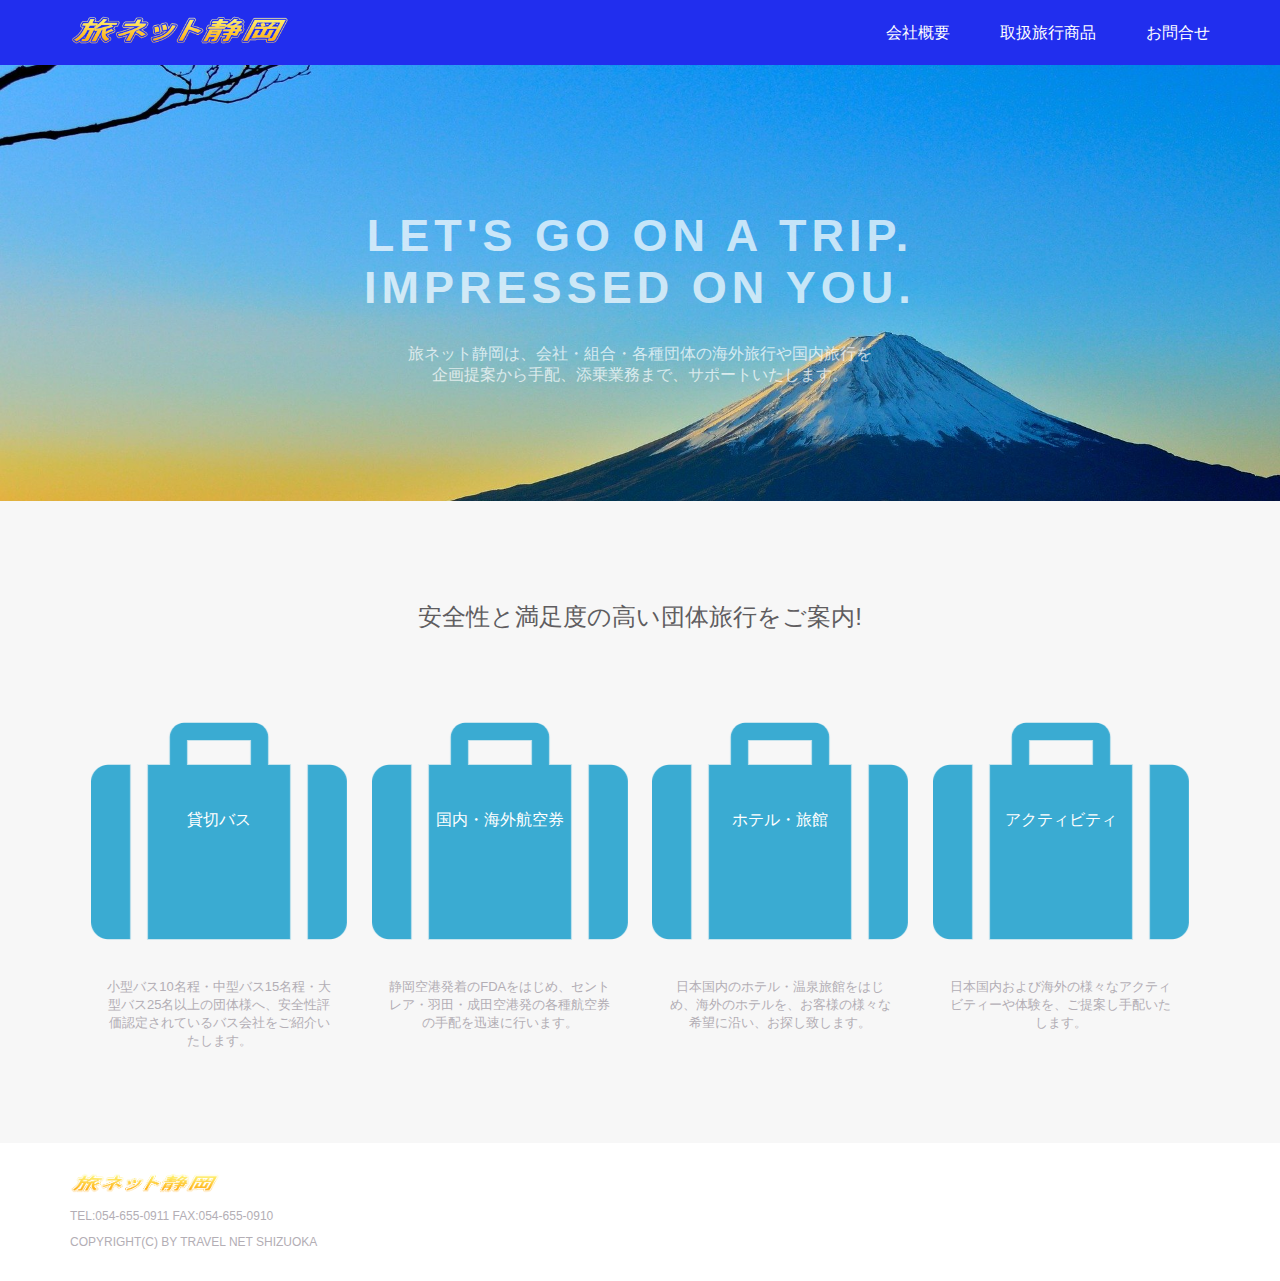
<file: index.html>
<!DOCTYPE html>
<html lang="ja">
<head>
  <meta chraset="utf-8">
  <meta name="viewport" content="width=device-width,initial-scale=1.0,minimum-scale=1.0">
  <title>旅ネット静岡</title>
  <link rel="stylesheet" href="https://use.fontawesome.com/releases/v5.6.1/css/all.css">
  <link rel="stylesheet" href="stylesheet.css">
  <link rel="stylesheet" href="responsive.css">
</head>
<body>
  <div id = "cover"></div>  
<header>
  <div class="container">
    <div class="header-left">
     <a href="index.html"><img class="logo" src="img/logo.png"></a>
    </div>
    <i class="fas fa-bars" id="show"></i>
    <div id = "menu">
    <i class="fas fa-times" id = "hide"></i>
     <ul>
       <li><a href="kaisha/gaiyou.html">会社概要</a></li>
       <li><a href="#">取扱旅行商品</a></li>
       <li><a href="mailform/index.html">お問合せ</a></li>
      </ul>
    </div>
    <div class="header-right">
      <a href="kaisha/gaiyou.html">会社概要</a>
      <a href="#">取扱旅行商品</a>
      <a href="mailform/index.html">お問合せ</a>
     </div>
  </div>
  </div>
  </header>
    <div class="top-wrapper">
      <div class="container">
       <h1>LET'S GO ON A TRIP.<br>IMPRESSED ON YOU.</h1>
       <p>旅ネット静岡は、会社・組合・各種団体の海外旅行や国内旅行を<br>
       企画提案から手配、添乗業務まで、サポートいたします。</p>
       </div>
    </div> 
    <div class="travel-wrapper">
      <div class="container">
        <div class="heading">
          <h2>安全性と満足度の高い団体旅行をご案内!</h2>
        </div>
        <div class="travelse">
          <div class="travel">
            <div class="travel-icon">
              <img src="img/travel.png">
              <p>貸切バス</p>
            </div>
            <p class="text-contents">小型バス10名程・中型バス15名程・大型バス25名以上の団体様へ、安全性評価認定されているバス会社をご紹介いたします。</p>
          </div>
          <div class="travel">
            <div class="travel-icon">
              <img src="img/travel.png">
              <p>国内・海外航空券</p>
            </div>
            <p class="text-contents">静岡空港発着のFDAをはじめ、セントレア・羽田・成田空港発の各種航空券の手配を迅速に行います。</p>
          </div>
          <div class="travel">
            <div class="travel-icon">
              <img src="img/travel.png">
              <p>ホテル・旅館</p>
            </div>
            <p class="text-contents">日本国内のホテル・温泉旅館をはじめ、海外のホテルを、お客様の様々な希望に沿い、お探し致します。</p>
          </div>
          <div class="travel">
            <div class="travel-icon">
              <img src="img/travel.png">
              <p>アクティビティ</p>
            </div>
            <p class="text-contents">日本国内および海外の様々なアクティビティーや体験を、ご提案し手配いたします。</p>
          </div>
          <div class="clear"></div>
        </div>
      </div>
    </div>
    <footer>
      <div class="container">
        <img src="img/logo.png">
        <p>TEL:054-655-0911  FAX:054-655-0910</p>
        <p>COPYRIGHT(C) BY TRAVEL NET SHIZUOKA</p>
      </div>
    </footer> 
    <script>
      (function() {
        'use strict';
    
        var show = document.getElementById('show');
        var hide = document.getElementById('hide');
    
        show.addEventListener('click', function() {
          document.body.className = 'menu-open';
        });
    
        hide.addEventListener('click', function() {
          document.body.className = '';
        });
      })();
      </script>
  </body>
</html>
</file>
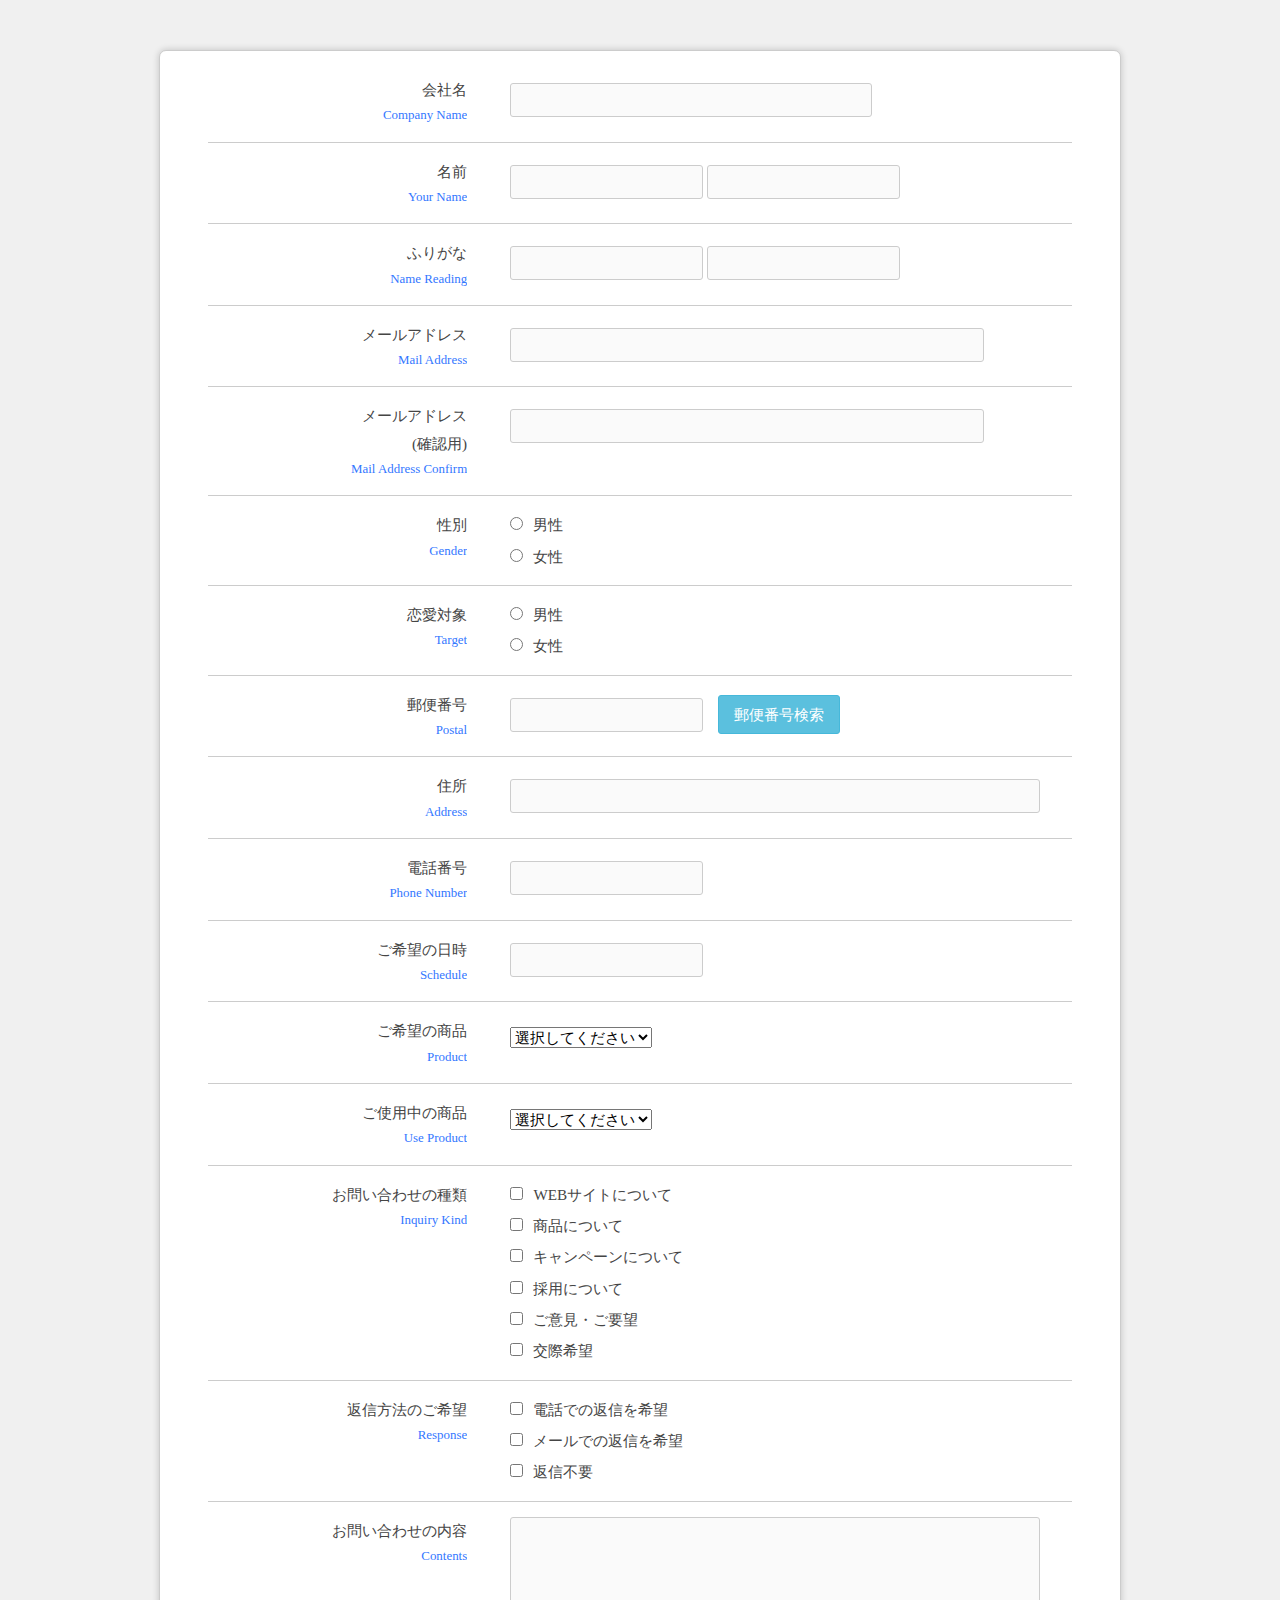
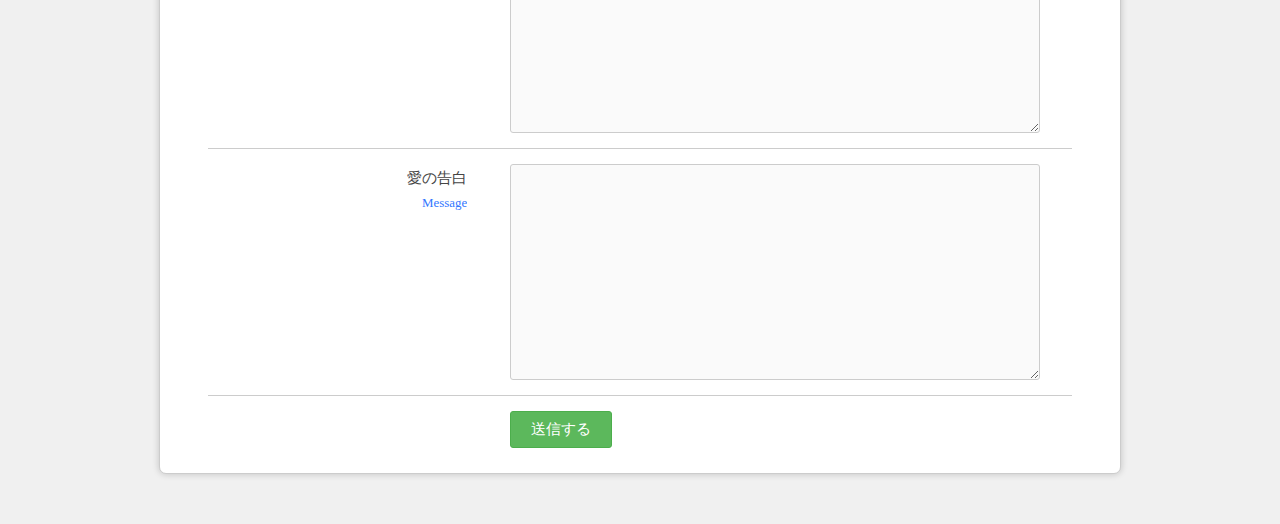
<file: mail/index.html>
<!DOCTYPE html>
<html lang="ja" dir="ltr">
<head>
<meta charset="UTF-8" />
<title>レスポンシブメールフォームのサンプル</title>
<meta name="robots" content="noindex,nofollow" />
<meta name="viewport" content="width=device-width,initial-scale=1.0" />
<link rel="stylesheet" href="css/reset.css" />
<style>
body {
	color: #454545;
	background: #f0f0f0;
}
</style>
<link rel="stylesheet" href="css/mailform.css" />

<!-- ご希望の日時選択ライブラリここから -->
<link rel="stylesheet" href="css/jquery.datetimepicker.css" />
<!-- ご希望の日時選択ライブラリここまで -->
</head>
<body>


<form action="php/mailform.php" method="post" id="mail_form">
	<dl>
		<dt>会社名<span>Company Name</span></dt>
		<dd><input type="text" id="company" name="company" value="" /></dd>
		
		<dt>名前<span>Your Name</span></dt>
		<dd class="required"><input type="text" id="name_1" name="name_1" value="" /> <input type="text" id="name_2" name="name_2" value="" /></dd>
		
		<dt>ふりがな<span>Name Reading</span></dt>
		<dd><input type="text" id="read_1" name="read_1" value="" /> <input type="text" id="read_2" name="read_2" value="" /></dd>
		
		<dt>メールアドレス<span>Mail Address</span></dt>
		<dd class="required"><input type="email" id="mail_address" name="mail_address" value="" /></dd>
		
		<dt>メールアドレス<br />(確認用)<span>Mail Address Confirm</span></dt>
		<dd><input type="email" id="mail_address_confirm" name="mail_address_confirm" value="" /></dd>
		
		<dt>性別<span>Gender</span></dt>
		<dd>
			<ul>
				<li><label><input type="radio" class="gender" name="gender" value="男性" />男性</label></li>
				<li><label><input type="radio" class="gender" name="gender" value="女性" />女性</label></li>
			</ul>
		</dd>
		
		<dt>恋愛対象<span>Target</span></dt>
		<dd>
			<ul>
				<li><label><input type="radio" class="target" name="target" value="男性" />男性</label></li>
				<li><label><input type="radio" class="target" name="target" value="女性" />女性</label></li>
			</ul>
		</dd>
		
		<dt>郵便番号<span>Postal</span></dt>
		<dd class="required"><input type="text" id="postal" name="postal" value="" onkeyup="AjaxZip3.zip2addr( this,'','address','address' );" />　<a href="http://www.post.japanpost.jp/zipcode/" target="_blank">郵便番号検索</a></dd>
		
		<dt>住所<span>Address</span></dt>
		<dd><input type="text" id="address" name="address" value="" /></dd>
		
		<dt>電話番号<span>Phone Number</span></dt>
		<dd><input type="tel" id="phone" name="phone" value="" /></dd>
		
		<dt>ご希望の日時<span>Schedule</span></dt>
		<dd class="required"><input type="text" id="schedule" name="schedule" value="" readonly="readonly" /></dd>
		
		<dt>ご希望の商品<span>Product</span></dt>
		<dd>
			<select id="product" name="product">
				<option value="">選択してください</option>
				<option value="iPhone4">iPhone4</option>
				<option value="iPhone4s">iPhone4s</option>
				<option value="iPhone5">iPhone5</option>
				<option value="iPhone5s">iPhone5s</option>
				<option value="iPhone6">iPhone6</option>
				<option value="iPhone6 Plus">iPhone6 Plus</option>
				<option value="iPhone6s">iPhone6s</option>
				<option value="iPhone6s Plus">iPhone6s Plus</option>
				<option value="iPhone7">iPhone7</option>
				<option value="iPhone7 Plus">iPhone7 Plus</option>
			</select>
		</dd>
		
		<dt>ご使用中の商品<span>Use Product</span></dt>
		<dd>
			<select id="use" name="use">
				<option value="">選択してください</option>
				<option value="iPhone4">iPhone4</option>
				<option value="iPhone4s">iPhone4s</option>
				<option value="iPhone5">iPhone5</option>
				<option value="iPhone5s">iPhone5s</option>
				<option value="iPhone6">iPhone6</option>
				<option value="iPhone6 Plus">iPhone6 Plus</option>
				<option value="iPhone6s">iPhone6s</option>
				<option value="iPhone6s Plus">iPhone6s Plus</option>
				<option value="iPhone7">iPhone7</option>
				<option value="iPhone7 Plus">iPhone7 Plus</option>
				<option value="その他">その他</option>
			</select>
		</dd>
		
		<dt>お問い合わせの種類<span>Inquiry Kind</span></dt>
		<dd>
			<ul>
				<li><label><input type="checkbox" class="kind" name="kind[]" value="WEBサイトについて" />WEBサイトについて</label></li>
				<li><label><input type="checkbox" class="kind" name="kind[]" value="商品について" />商品について</label></li>
				<li><label><input type="checkbox" class="kind" name="kind[]" value="キャンペーンについて" />キャンペーンについて</label></li>
				<li><label><input type="checkbox" class="kind" name="kind[]" value="採用について" />採用について</label></li>
				<li><label><input type="checkbox" class="kind" name="kind[]" value="ご意見・ご要望" />ご意見・ご要望</label></li>
				<li><label><input type="checkbox" class="kind" name="kind[]" value="交際希望" />交際希望</label></li>
			</ul>
		</dd>
		
		<dt>返信方法のご希望<span>Response</span></dt>
		<dd>
			<ul>
				<li><label><input type="checkbox" class="response" name="response[]" value="電話での返信を希望" />電話での返信を希望</label></li>
				<li><label><input type="checkbox" class="response" name="response[]" value="メールでの返信を希望" />メールでの返信を希望</label></li>
				<li><label><input type="checkbox" class="response" name="response[]" value="返信不要" />返信不要</label></li>
			</ul>
		</dd>
		
		<dt>お問い合わせの内容<span>Contents</span></dt>
		<dd class="required"><textarea id="contents" name="contents" cols="40" rows="5"></textarea></dd>
		
		<dt>愛の告白<span>Message</span></dt>
		<dd><textarea id="message" name="message" cols="40" rows="5"></textarea></dd>
	</dl>
	
	<p id="form_submit"><input type="button" id="form_submit_button" value="送信する" /></p>
</form>




<script src="//ajax.googleapis.com/ajax/libs/jquery/1.12.2/jquery.min.js"></script>
<script src="js/mailform-js.php"></script>


<!-- フリガナ自動入力ライブラリここから -->
<script src="js/jquery.autoKana.js"></script>
<script>
	(function( $ ) {
		$.fn.autoKana( '#name_1', '#read_1', {
			katakana: false
		});
		$.fn.autoKana( '#name_2', '#read_2', {
			katakana: false
		});
	})( jQuery );
</script>
<!-- フリガナ自動入力ライブラリここまで -->


<!-- 住所自動入力ライブラリここから -->
<script src="js/ajaxzip3.js"></script>
<!-- 住所自動入力ライブラリここまで -->


<!-- ご希望の日時選択ライブラリここから -->
<script src="js/jquery.datetimepicker.js"></script>
<script>
	(function( $ ) {
		$( 'input#schedule' ).datetimepicker({
			lang: 'ja'
		});
	})( jQuery );
</script>
<!-- ご希望の日時選択ライブラリここまで -->


</body>
</html>
</file>
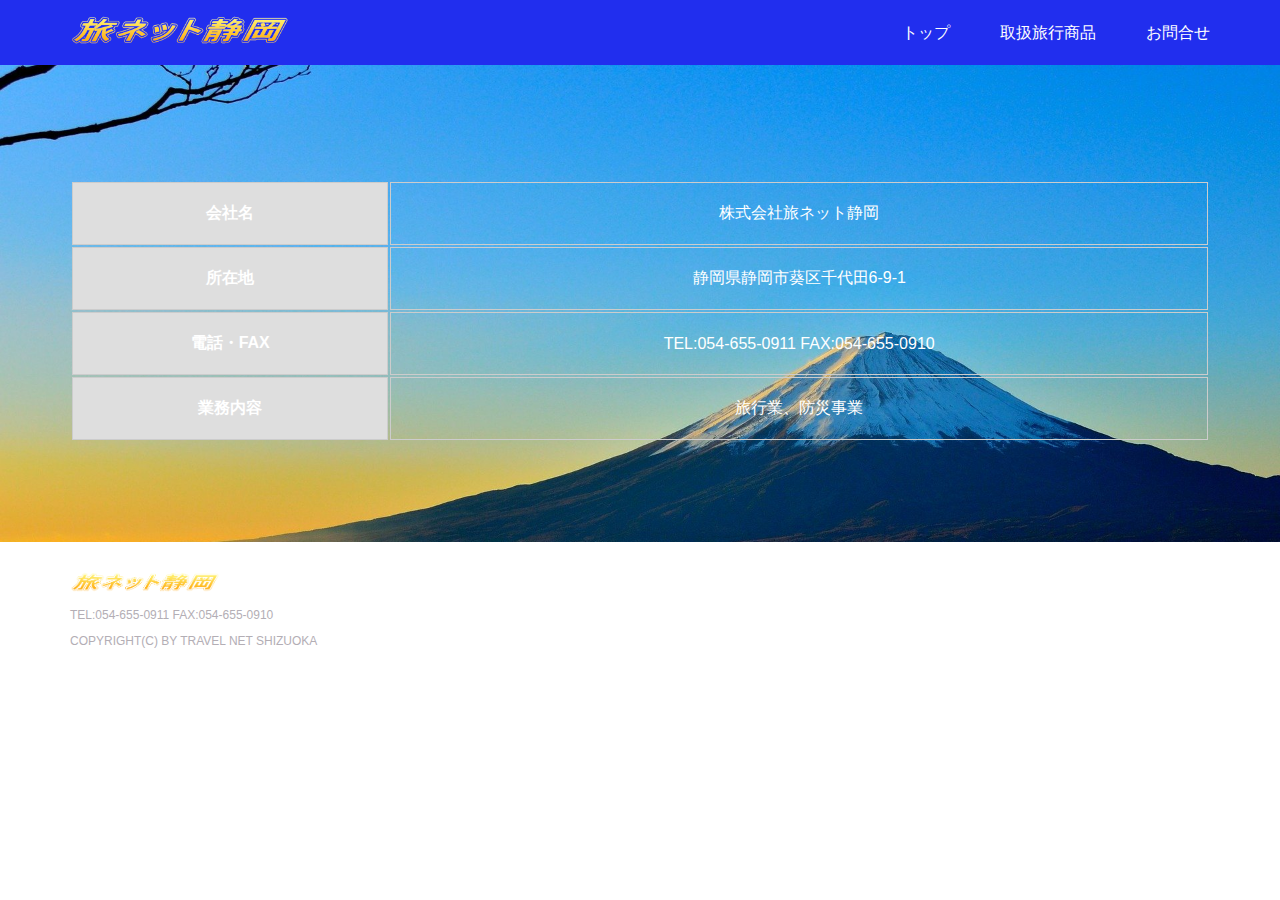
<file: kaisha/gaiyou.html>
<!DOCTYPE html>
<html lang="ja">
<head>
  <meta chraset="utf-8">
  <meta name="viewport" content="width=device-width,initial-scale=1.0,minimum-scale=1.0">
  <title>旅ネット静岡</title>
  <link rel="stylesheet" href="https://use.fontawesome.com/releases/v5.6.1/css/all.css">
  <link rel="stylesheet" href="stylesheet.css">
  <link rel="stylesheet" href="responsive.css">
</head>
<body>  
<header>
  <div class="container">
    <div class="header-left">
     <a href="../index.html"><img class="logo" src="../img/logo.png"></a>
    </div>
    <i class="fas fa-bars" id="show"></i>
    <div id = "menu">
    <i class="fas fa-times" id = "hide"></i>
     <ul>
       <li><a href="../index.html">ＴＯＰ</a></li>
       <li><a href="#">取扱旅行商品</a></li>
       <li><a href="../mailform/index.html">お問合せ</a></li>
      </ul>
    </div>
    <div class="header-right">
      <a href="../index.html">トップ</a>
      <a href="#">取扱旅行商品</a>
      <a href="../mailform/index.html">お問合せ</a>
     </div>
  </div>
  </div>
  </header>
  <div class="top-wrapper">
    <div class="container">   
      <table class="kaisha">
        <tr>
        <th>会社名</th>
        <td>株式会社旅ネット静岡</td>
        </tr>
        <tr>
        <th>所在地</th>
        <td>静岡県静岡市葵区千代田6-9-1</td>
        </tr>
        <tr>
        <th>電話・FAX</th>
        <td>TEL:054-655-0911 FAX:054-655-0910</td>
        </tr>
        <tr>
        <th>業務内容</th>
        <td>旅行業、防災事業</td>
        </tr>
        </table>
     </div>
  </div> 
</body>
  <footer>
    <div class="container">
      <img src="../img/logo.png">
      <p>TEL:054-655-0911  FAX:054-655-0910</p>
      <p>COPYRIGHT(C) BY TRAVEL NET SHIZUOKA</p>
    </div>
  </footer> 
  <script>
    (function() {
      'use strict';
  
      var show = document.getElementById('show');
      var hide = document.getElementById('hide');
  
      show.addEventListener('click', function() {
        document.body.className = 'menu-open';
      });
  
      hide.addEventListener('click', function() {
        document.body.className = '';
      });
    })();
    </script>

</body>
</html>
</file>
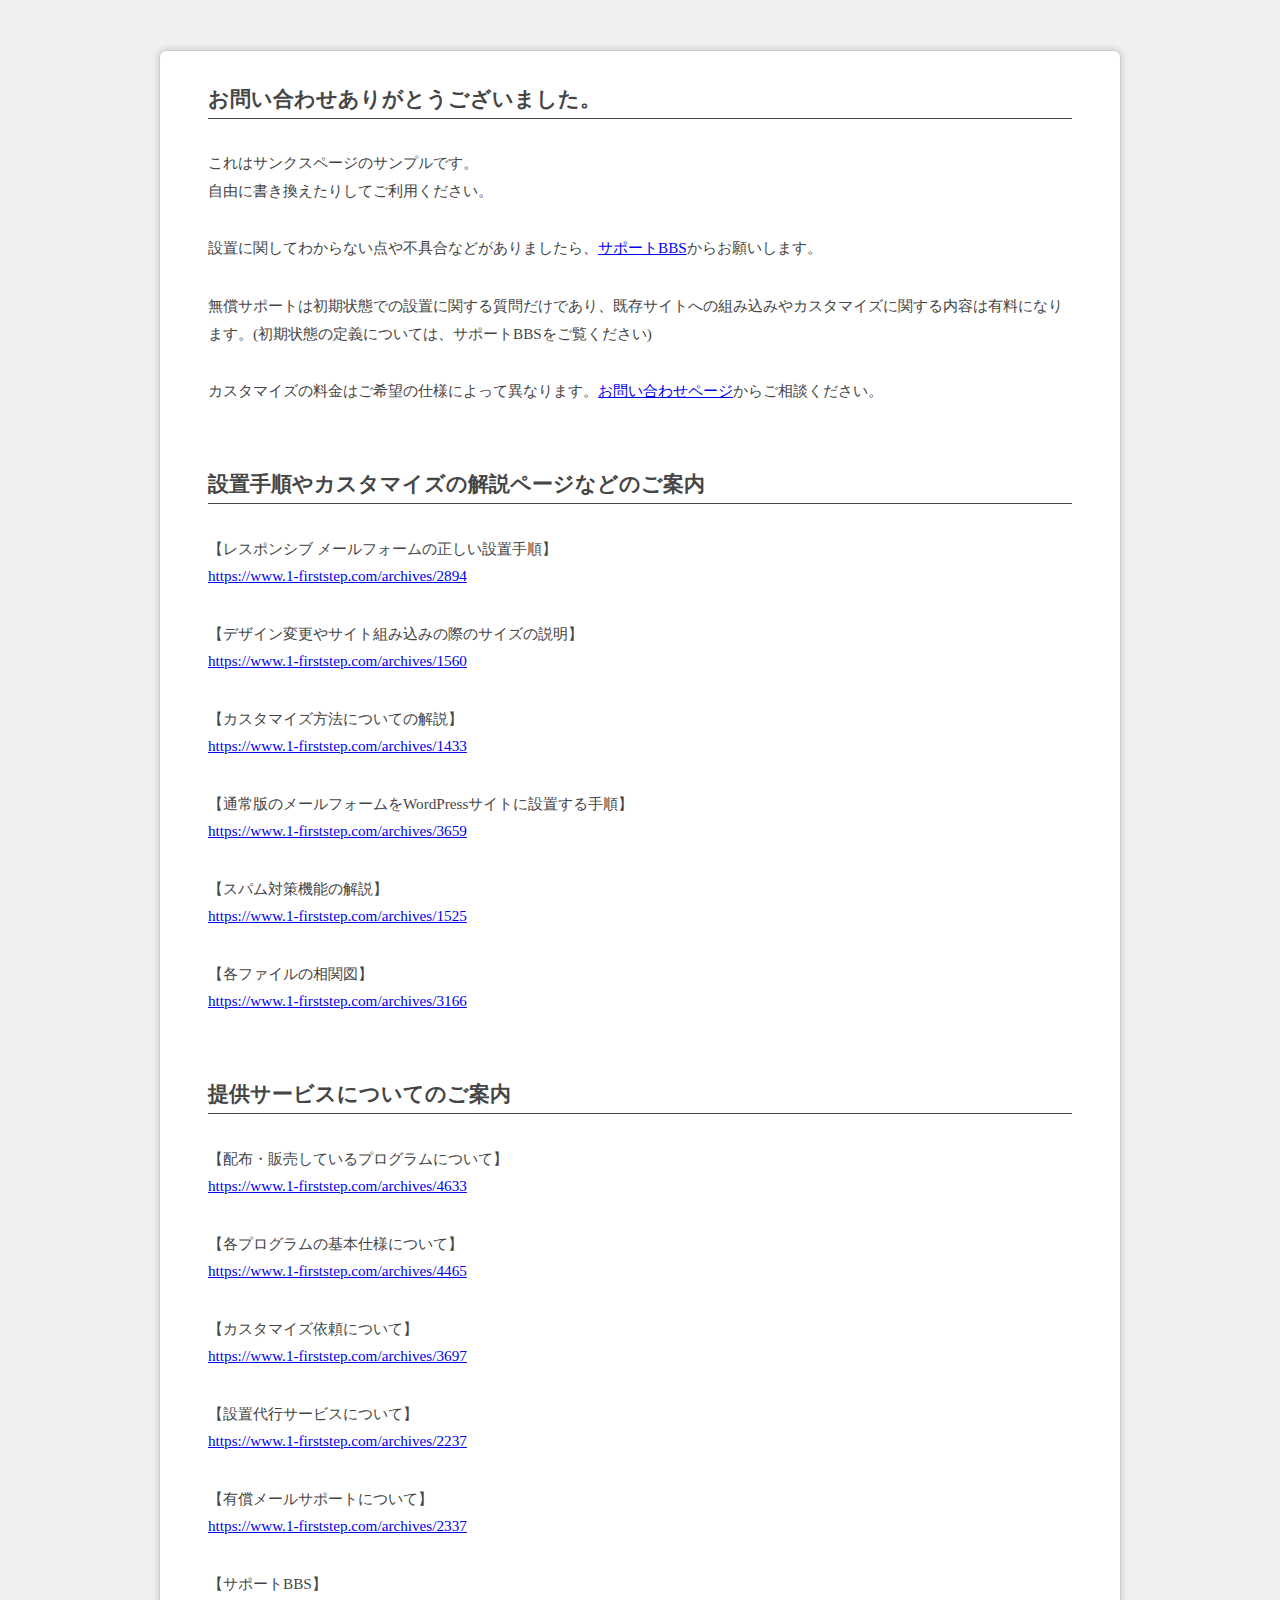
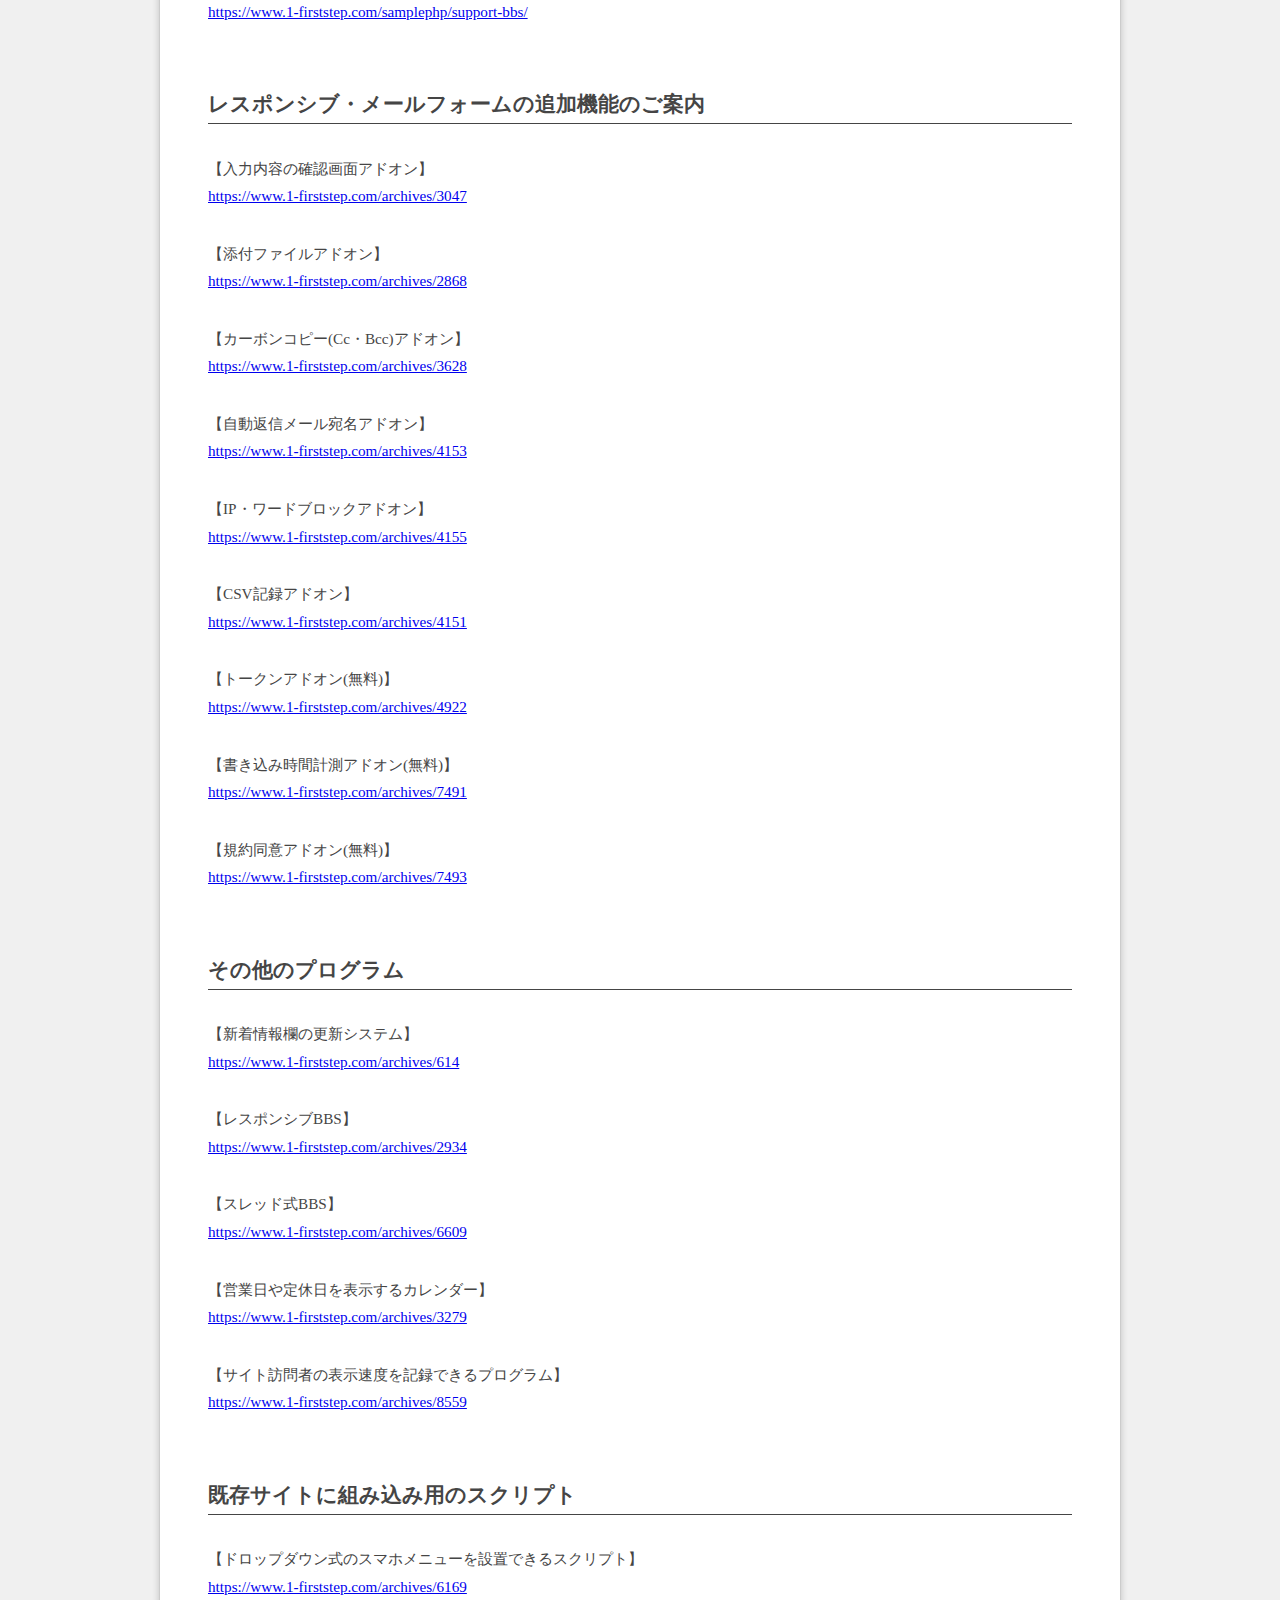
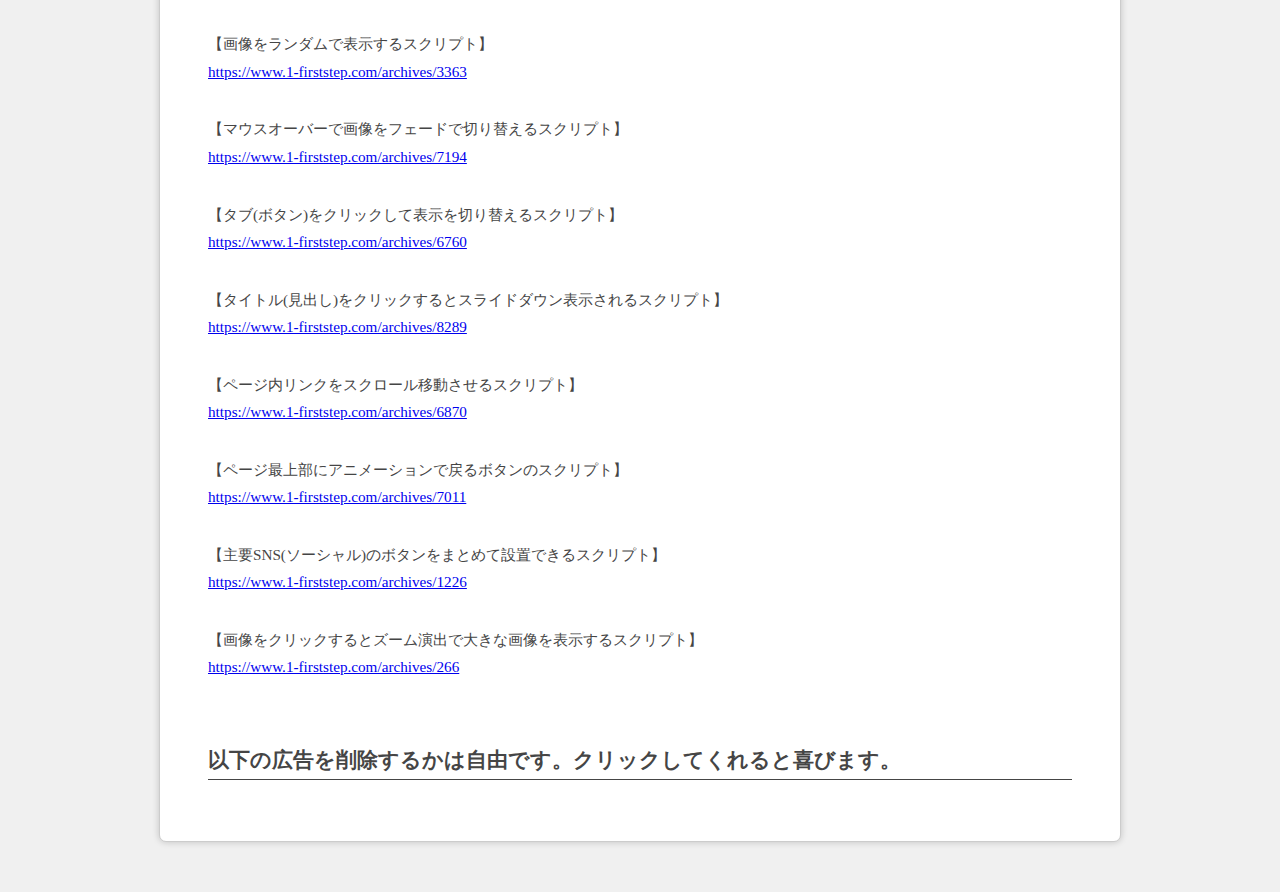
<file: mail/thanks.html>
<!DOCTYPE html>
<html lang="ja" dir="ltr">
<head>
<meta charset="UTF-8" />
<title>サンクスページのサンプル</title>
<meta name="robots" content="noindex,nofollow" />
<meta name="viewport" content="width=device-width,initial-scale=1.0" />
<link rel="stylesheet" href="css/reset.css" />
<style>
body {
	color: #454545;
	background: #f0f0f0;
}
</style>
<link rel="stylesheet" href="css/thanks.css" />
</head>
<body>

	<div id="thanks">
		
		<h1>お問い合わせありがとうございました。</h1>
		<p>これはサンクスページのサンプルです。<br />自由に書き換えたりしてご利用ください。</p>
		<p>設置に関してわからない点や不具合などがありましたら、<a href="https://www.1-firststep.com/samplephp/support-bbs/" target="_blank">サポートBBS</a>からお願いします。</p>
		<p>無償サポートは初期状態での設置に関する質問だけであり、既存サイトへの組み込みやカスタマイズに関する内容は有料になります。(初期状態の定義については、サポートBBSをご覧ください)</p>
		<p>カスタマイズの料金はご希望の仕様によって異なります。<a href="https://www.1-firststep.com/contact/inquiry" target="_blank">お問い合わせページ</a>からご相談ください。</p>
		
		<h2>設置手順やカスタマイズの解説ページなどのご案内</h2>
		<dl>
			<dt>【レスポンシブ メールフォームの正しい設置手順】</dt>
			<dd><a href="https://www.1-firststep.com/archives/2894" target="_blank">https://www.1-firststep.com/archives/2894</a></dd>
			<dt>【デザイン変更やサイト組み込みの際のサイズの説明】</dt>
			<dd><a href="https://www.1-firststep.com/archives/1560" target="_blank">https://www.1-firststep.com/archives/1560</a></dd>
			<dt>【カスタマイズ方法についての解説】</dt>
			<dd><a href="https://www.1-firststep.com/archives/1433" target="_blank">https://www.1-firststep.com/archives/1433</a></dd>
			<dt>【通常版のメールフォームをWordPressサイトに設置する手順】</dt>
			<dd><a href="https://www.1-firststep.com/archives/3659" target="_blank">https://www.1-firststep.com/archives/3659</a></dd>
			<dt>【スパム対策機能の解説】</dt>
			<dd><a href="https://www.1-firststep.com/archives/1525" target="_blank">https://www.1-firststep.com/archives/1525</a></dd>
			<dt>【各ファイルの相関図】</dt>
			<dd><a href="https://www.1-firststep.com/archives/3166" target="_blank">https://www.1-firststep.com/archives/3166</a></dd>
		</dl>
		
		<h2>提供サービスについてのご案内</h2>
		<dl>
			<dt>【配布・販売しているプログラムについて】</dt>
			<dd><a href="https://www.1-firststep.com/archives/4633" target="_blank">https://www.1-firststep.com/archives/4633</a></dd>
			<dt>【各プログラムの基本仕様について】</dt>
			<dd><a href="https://www.1-firststep.com/archives/4465" target="_blank">https://www.1-firststep.com/archives/4465</a></dd>
			<dt>【カスタマイズ依頼について】</dt>
			<dd><a href="https://www.1-firststep.com/archives/3697" target="_blank">https://www.1-firststep.com/archives/3697</a></dd>
			<dt>【設置代行サービスについて】</dt>
			<dd><a href="https://www.1-firststep.com/archives/2237" target="_blank">https://www.1-firststep.com/archives/2237</a></dd>
			<dt>【有償メールサポートについて】</dt>
			<dd><a href="https://www.1-firststep.com/archives/2337" target="_blank">https://www.1-firststep.com/archives/2337</a></dd>
			<dt>【サポートBBS】</dt>
			<dd><a href="https://www.1-firststep.com/samplephp/support-bbs/" target="_blank">https://www.1-firststep.com/samplephp/support-bbs/</a></dd>
		</dl>
		
		<h2>レスポンシブ・メールフォームの追加機能のご案内</h2>
		<dl>
			<dt>【入力内容の確認画面アドオン】</dt>
			<dd><a href="https://www.1-firststep.com/archives/3047" target="_blank">https://www.1-firststep.com/archives/3047</a></dd>
			<dt>【添付ファイルアドオン】</dt>
			<dd><a href="https://www.1-firststep.com/archives/2868" target="_blank">https://www.1-firststep.com/archives/2868</a></dd>
			<dt>【カーボンコピー(Cc・Bcc)アドオン】</dt>
			<dd><a href="https://www.1-firststep.com/archives/3628" target="_blank">https://www.1-firststep.com/archives/3628</a></dd>
			<dt>【自動返信メール宛名アドオン】</dt>
			<dd><a href="https://www.1-firststep.com/archives/4153" target="_blank">https://www.1-firststep.com/archives/4153</a></dd>
			<dt>【IP・ワードブロックアドオン】</dt>
			<dd><a href="https://www.1-firststep.com/archives/4155" target="_blank">https://www.1-firststep.com/archives/4155</a></dd>
			<dt>【CSV記録アドオン】</dt>
			<dd><a href="https://www.1-firststep.com/archives/4151" target="_blank">https://www.1-firststep.com/archives/4151</a></dd>
			<dt>【トークンアドオン(無料)】</dt>
			<dd><a href="https://www.1-firststep.com/archives/4922" target="_blank">https://www.1-firststep.com/archives/4922</a></dd>
			<dt>【書き込み時間計測アドオン(無料)】</dt>
			<dd><a href="https://www.1-firststep.com/archives/7491" target="_blank">https://www.1-firststep.com/archives/7491</a></dd>
			<dt>【規約同意アドオン(無料)】</dt>
			<dd><a href="https://www.1-firststep.com/archives/7493" target="_blank">https://www.1-firststep.com/archives/7493</a></dd>
		</dl>
		
		<h2>その他のプログラム</h2>
		<dl>
			<dt>【新着情報欄の更新システム】</dt>
			<dd><a href="https://www.1-firststep.com/archives/614" target="_blank">https://www.1-firststep.com/archives/614</a></dd>
			<dt>【レスポンシブBBS】</dt>
			<dd><a href="https://www.1-firststep.com/archives/2934" target="_blank">https://www.1-firststep.com/archives/2934</a></dd>
			<dt>【スレッド式BBS】</dt>
			<dd><a href="https://www.1-firststep.com/archives/6609" target="_blank">https://www.1-firststep.com/archives/6609</a></dd>
			<dt>【営業日や定休日を表示するカレンダー】</dt>
			<dd><a href="https://www.1-firststep.com/archives/3279" target="_blank">https://www.1-firststep.com/archives/3279</a></dd>
			<dt>【サイト訪問者の表示速度を記録できるプログラム】</dt>
			<dd><a href="https://www.1-firststep.com/archives/8559" target="_blank">https://www.1-firststep.com/archives/8559</a></dd>
		</dl>
		
		<h2>既存サイトに組み込み用のスクリプト</h2>
		<dl>
			<dt>【ドロップダウン式のスマホメニューを設置できるスクリプト】</dt>
			<dd><a href="https://www.1-firststep.com/archives/6169" target="_blank">https://www.1-firststep.com/archives/6169</a></dd>
			<dt>【画像をランダムで表示するスクリプト】</dt>
			<dd><a href="https://www.1-firststep.com/archives/3363" target="_blank">https://www.1-firststep.com/archives/3363</a></dd>
			<dt>【マウスオーバーで画像をフェードで切り替えるスクリプト】</dt>
			<dd><a href="https://www.1-firststep.com/archives/7194" target="_blank">https://www.1-firststep.com/archives/7194</a></dd>
			<dt>【タブ(ボタン)をクリックして表示を切り替えるスクリプト】</dt>
			<dd><a href="https://www.1-firststep.com/archives/6760" target="_blank">https://www.1-firststep.com/archives/6760</a></dd>
			<dt>【タイトル(見出し)をクリックするとスライドダウン表示されるスクリプト】</dt>
			<dd><a href="https://www.1-firststep.com/archives/8289" target="_blank">https://www.1-firststep.com/archives/8289</a></dd>
			<dt>【ページ内リンクをスクロール移動させるスクリプト】</dt>
			<dd><a href="https://www.1-firststep.com/archives/6870" target="_blank">https://www.1-firststep.com/archives/6870</a></dd>
			<dt>【ページ最上部にアニメーションで戻るボタンのスクリプト】</dt>
			<dd><a href="https://www.1-firststep.com/archives/7011" target="_blank">https://www.1-firststep.com/archives/7011</a></dd>
			<dt>【主要SNS(ソーシャル)のボタンをまとめて設置できるスクリプト】</dt>
			<dd><a href="https://www.1-firststep.com/archives/1226" target="_blank">https://www.1-firststep.com/archives/1226</a></dd>
			<dt>【画像をクリックするとズーム演出で大きな画像を表示するスクリプト】</dt>
			<dd><a href="https://www.1-firststep.com/archives/266" target="_blank">https://www.1-firststep.com/archives/266</a></dd>
		</dl>
		
		<h2>以下の広告を削除するかは自由です。クリックしてくれると喜びます。</h2>
		<!-- 広告ここから -->
		<p>
			<script async src="//pagead2.googlesyndication.com/pagead/js/adsbygoogle.js"></script>
			<ins class="adsbygoogle" style="display:block" data-ad-client="ca-pub-4892928723151392" data-ad-slot="1105769567" data-ad-format="auto"></ins>
			<script>(adsbygoogle = window.adsbygoogle || []).push({});</script>
		</p>
		<!-- 広告ここまで -->
		
  </div>

</body>
</html>
</file>
<file: stylesheet.css>
* {
  box-sizing: border-box;
}

body {
  margin: 0;
  font-family: "Hiragino Kaku Gothic ProN", sans-serif;
}

a {
  text-decoration: none;
}

.container {
  max-width: 1170px;
  width: 100%;
  padding: 0 15px;
  margin: 0 auto;
}

.top-wrapper {
  padding: 180px 0 100px 0;
  background-image: url(img/mt-fuji-477832_1920.jpg);
  background-size: cover;
  color: white;
  text-align: center;
}

.top-wrapper h1 {
    opacity: 0.7;
    font-size: 45px;
    letter-spacing: 5px;
}

.top-wrapper p {
    opacity: 0.7;
    margin-bottom: 15px;
}
.fas {
  color: white;
  font-size: 30px;
  margin-top: 20px;
  margin-right: 5px;
  display: none;
} 

header {
    height: 65px;
    width: 100%;
    background: rgb(33, 46, 238);
    position :fixed;
    top: 0;
    z-index: 10;
  }

.logo {
    width: 220px;
    height: 30px;
    margin-top: 15px;
  }
  
.header-left {
    float: left;
  }
  
.header-right {
    float: right;
    margin-right: -25px;
  }
  
.header-right a {
    line-height: 65px;
    padding: 0 25px;
    color: white;
    display: block;
    float: left;
    transition: all 0.5s;
  }
  
.header-right a:hover {
    background-color: rgba(255, 255, 255, 0.3);
  }

.travel-wrapper {
    padding-bottom: 80px;
    padding-left: 5%;
    padding-right: 5%;
    background-color: #f7f7f7;
    text-align: center;
  }
  
.heading {
    padding-top: 80px;
    padding-bottom: 50px;
    color: #5f5d60;
  }
  
.heading h2 {
    font-weight: normal;
  }
  
.travel {
    float: left;
    width: 25%;
  }
  
.travel-icon {
    position: relative;
  }
  
.travel-icon p {
    position: absolute;
    top: 35%;
    width: 100%;
    color: white;
  }
  
.text-contents {
    width: 80%;
    display: inline-block;
    margin-top: 15px;
    font-size: 13px;
    color: #b3aeb5;
  }
  
.heading h3 {
    font-weight: normal;
  }
  #cover {
    background: #000;
    opacity: 0.6;
    width: 100%;
    height: 100%;
    position: absolute;
    top: 0;
    left: 0;
    z-index: 1;
    display: none;
  }  
  #menu {
    z-index: 2;
    position: absolute;
    top: 0;
    right: -180px;
    color: #fff;
    background: #4c81e9;
    padding: 8px;
    box-sizing: border-box;
    width: 180px;
    min-height: 100%;
    transition: .4s;
    display: none;
  }
  #hide {
    margin-top: 10px;
    margin-right: 20px;
  }
  ul {
    margin-top: 50px;
  }  
  ul li {
    list-style: none;
    padding: 10px;
    color: #fff;
    
  }
  #show, #hide {
    float: right;
    cursor: pointer;
  }
  body.menu-open {
    overflow-y: hidden;
  }
  body.menu-open #cover {
    display: block;
  }
  body.menu-open #menu {
    right: 0;
  }

.clear {
    clear: left;
  }
  footer img {
    width: 150px;
  }
  
  footer p {
    color: #b3aeb5;
    font-size: 12px;
  }
  
  footer {
    padding-top: 30px;
    padding-bottom: 20px;
  }
</file>
<file: responsive.css>
@media (max-width: 1000px ) {
  .top-wrapper h1 {
    font-size: 32px;
  } 
  .heading h2 {
    font-size: 20px;
  }
  .travel {
    width: 50%;
    margin-bottom: 50px;
  }
  
  footer {
    text-align: center;
  }
  
}


@media (max-width: 670px ) {
  
.header-right {
    display: none;
  }
.fas {
  display: block;
}  
#menu {
    display: block;
  }
  
.top-wrapper {
    text-align: left;
}

.top-wrapper h1 {
  font-size: 24px;
}

.top-wrapper p {
  font-size: 14px;
}

.travel {
  width: 100%;
}
}
</file>
<file: mail/css/mailform.css>
@charset "utf-8";


form#mail_form * {
	margin: 0;
	padding: 0;
}

form#mail_form {
	width: 960px;
	margin: 50px auto;
	padding: 10px 0;
	background: #ffffff;
	border: 1px solid #cccccc;
	border-radius: 7px;
	box-shadow: 0 0 7px rgba( 0, 0, 0, 0.2 );
	font-size: 95%;
	line-height: 1.8;
}

form#mail_form dl {
	width: 90%;
	margin: 0 auto;
	overflow: hidden;
}

form#mail_form dl dt {
	clear: both;
	width: 30%;
	float: left;
	border-top: 1px solid #cccccc;
	padding: 15px 0;
	text-align: right;
	overflow: hidden;
}

form#mail_form dl dd {
	width: 65%;
	float: right;
	border-top: 1px solid #cccccc;
	padding: 15px 0 15px 5%;
}

form#mail_form dl dt:first-child,
form#mail_form dl dt:first-child + dd {
	border: none;
}

form#mail_form dl dt span {
	display: block;
	font-size: 85%;
	color: #3377ff;
}


/* -- for JavaScript ここから -------------------------------------------------------------------------------- */

form#mail_form dl dt span.required,
form#mail_form dl dt span.optional {
	display: inline-block;
	float: left;
	color: #ffffff;
	padding: 4px 10px;
	border-radius: 3px;
}

form#mail_form dl dt span.required {
	background: #d9534f;
	border: 1px solid #d43f3a;
}

form#mail_form dl dt span.optional {
	background: #337ab7;
	border: 1px solid #2e6da4;
}

form#mail_form dl dd span.error_blank,
form#mail_form dl dd span.error_format,
form#mail_form dl dd span.error_match {
	display: block;
	color: #ff0000;
	margin-top: 3px;
}


span.loading {
	width: 50px;
	height: 50px;
	border-radius: 50%;
	border-top: 5px solid rgba( 255, 255, 255, 0.2 );
	border-right: 5px solid rgba( 255, 255, 255, 0.2 );
	border-bottom: 5px solid rgba( 255, 255, 255, 0.2 );
	border-left: 5px solid #ffffff;
	-webkit-transform: translateZ( 0 );
	-ms-transform: translateZ( 0 );
	transform: translateZ( 0 );
	-webkit-animation: load-circle 1.0s linear infinite;
	animation: load-circle 1.0s linear infinite;
	position: absolute;
	top: 50%;
	left: 50%;
	margin-top: -30px;
	margin-left: -30px;
}

@-webkit-keyframes load-circle {
	0% {
		-webkit-transform: rotate( 0deg );
		transform: rotate( 0deg );
	}
	100% {
		-webkit-transform: rotate( 360deg );
		transform: rotate( 360deg );
	}
}

@keyframes load-circle {
	0% {
		-webkit-transform: rotate( 0deg );
		transform: rotate( 0deg );
	}
	100% {
		-webkit-transform: rotate( 360deg );
		transform: rotate( 360deg );
	}
}


/* -- for JavaScript ここまで -------------------------------------------------------------------------------- */


form#mail_form input[type="text"],
form#mail_form input[type="email"],
form#mail_form input[type="tel"] {
	max-width: 90%;
	padding: 7px 2%;
	border: 1px solid #cccccc;
	border-radius: 3px;
	background: #fafafa;
	-webkit-appearance: none;
	font-size: 100%;
	font-family: inherit;
	margin-top: 7px;
}

form#mail_form input[type="text"]:focus,
form#mail_form input[type="email"]:focus,
form#mail_form input[type="tel"]:focus,
form#mail_form textarea:focus {
	box-shadow: 0px 0px 5px #55ccff;
	border: 1px solid #55ccff;
	background: #ffffff;
}

form#mail_form ul li input[type="radio"],
form#mail_form ul li input[type="checkbox"] {
	margin-right: 10px;
	margin-top: 10px;
}

form#mail_form ul li:first-child input[type="radio"],
form#mail_form ul li:first-child input[type="checkbox"] {
	margin-top: 0px;
}

form#mail_form select {
	font-size: 100%;
	font-family: inherit;
	margin-top: 10px;
}

form#mail_form textarea {
	display: block;
	width: 90%;
	max-width: 90%;
	height: 200px;
	padding: 7px 2%;
	resize: vertical;
	border: 1px solid #cccccc;
	border-radius: 3px;
	background: #fafafa;
	-webkit-appearance: none;
	font-size: 100%;
	font-family: inherit;
}


form#mail_form ul {
	list-style-type: none;
}

form#mail_form ul li label:hover {
	cursor: pointer;
}


form#mail_form input#company {
	width: 60%;
}

form#mail_form input#name_1,
form#mail_form input#name_2,
form#mail_form input#read_1,
form#mail_form input#read_2,
form#mail_form input#postal,
form#mail_form input#phone,
form#mail_form input#schedule {
	width: 30%;
}

form#mail_form input#mail_address,
form#mail_form input#mail_address_confirm {
	width: 80%;
}

form#mail_form input#postal + a {
	display: inline-block;
	padding: 5px 15px;
	border: 1px solid #46b8da;
	border-radius: 3px;
	background: #5bc0de;
	font-size: 100%;
	color: #ffffff;
	text-decoration: none;
}

form#mail_form input#postal + a:hover {
	cursor: pointer;
	background: #31b0d5;
	border: 1px solid #269abc;
}

form#mail_form input#address {
	width: 90%;
}


form#mail_form p#form_submit {
	width: 90%;
	margin: 0 auto;
	padding: 15px 0;
	border-top: 1px solid #cccccc;
}

form#mail_form input[type="button"] {
	padding: 7px 20px;
	border: 1px solid #4cae4c;
	border-radius: 3px;
	background: #5cb85c;
	font-size: 100%;
	color: #ffffff;
	font-family: inherit;
	-webkit-appearance: none;
}

form#mail_form input[type="button"]:hover {
	cursor: pointer;
	background: #449d44;
	border: 1px solid #398439;
}

form#mail_form input#form_submit_button {
	margin-left: 35%;
}








/* -- responsive ----------------------------------------------------------------------------------------------------------------- */

/* 1000pixel start */
@media screen and ( max-width: 1000px ) {

form#mail_form {
	width: 95%;
	font-size: 100%;
}

form#mail_form dl {
	overflow: visible;
}

form#mail_form dl dt {
	width: auto;
	float: none;
	text-align: left;
	padding: 15px 0 5px;
	font-weight: bold;
}

form#mail_form dl dd {
	width: auto;
	float: none;
	border-top: none;
	padding: 0px 0 20px 0px;
}

form#mail_form dl dt span {
	font-weight: normal;
}


/* -- for JavaScript ここから -------------------------------------------------------------------------------- */

form#mail_form dl dt span.required,
form#mail_form dl dt span.optional {
	margin-right: 1em;
	margin-bottom: 2em;
}


/* -- for JavaScript ここまで -------------------------------------------------------------------------------- */

form#mail_form input[type="text"],
form#mail_form input[type="email"],
form#mail_form input[type="tel"] {
	margin-top: 0px;
}

form#mail_form input#postal + a {
	padding: 6px 15px 5px;
}

form#mail_form input#form_submit_button {
	margin-left: 0;
}

form#mail_form select {
	font-size: 16px;
	margin-top: 0;
}

form#mail_form input#phone,
form#mail_form input#schedule {
	width: 50%;
}

}
/* 1000pixel end */
</file>
<file: kaisha/stylesheet.css>
* {
  box-sizing: border-box;
}

body {
  margin: 0;
  font-family: "Hiragino Kaku Gothic ProN", sans-serif;
}

a {
  text-decoration: none;
}

.container {
  max-width: 1170px;
  width: 100%;  
  padding: 0 15px;
  margin: 0 auto;
}
.top-wrapper {
  padding: 180px 0 100px 0;
  background-image: url(../img/mt-fuji-477832_1920.jpg);
  background-size: cover;
  color: white;
  text-align: center;
}

.top-wrapper h1 {
    opacity: 0.7;
    font-size: 45px;
    letter-spacing: 5px;
}

.top-wrapper p {
    opacity: 0.7;
    margin-bottom: 15px;
}
.fas {
  color: white;
  font-size: 30px;
  margin-top: 20px;
  margin-right: 5px;
  display: none;
}

header {
  height: 65px;
  width: 100%;
  background: rgb(33, 46, 238);
  position :fixed;
  top: 0;
  z-index: 10;
}

.logo {
  width: 220px;
  height: 30px;
  margin-top: 15px;
}

.header-left {
  float: left;
}

.header-right {
  float: right;
  margin-right: -25px;
}

.header-right a {
  line-height: 65px;
  padding: 0 25px;
  color: white;
  display: block;
  float: left;
  transition: all 0.5s;
}

.header-right a:hover {
  background-color: rgba(255, 255, 255, 0.3);
}
.kaisha {
  width: 100%;
  }
  
.kaisha th,.kaisha td {
  border: 1px solid #ccc;
  padding: 20px;
  }
  
.kaisha th {
  font-weight: bold;
  background-color: #dedede; 
  }
  
  #cover {
    background: #000;
    opacity: 0.6;
    width: 100%;
    height: 100%;
    position: absolute;
    top: 0;
    left: 0;
    z-index: 1;
    display: none;
  }  
  #menu {
    z-index: 2;
    position: absolute;
    top: 0;
    right: -180px;
    color: #fff;
    background: #4c81e9;
    padding: 8px;
    box-sizing: border-box;
    width: 180px;
    min-height: 100%;
    transition: .4s;
    display: none;
  }
  #hide {
    margin-top: 10px;
    margin-right: 20px;
  }
  ul {
    margin-top: 50px;
  }  
  ul li {
    list-style: none;
    padding: 10px;
    color: #fff;
    
  }
  #show, #hide {
    float: right;
    cursor: pointer;
  }
  body.menu-open {
    overflow-y: hidden;
  }
  body.menu-open #cover {
    display: block;
  }
  body.menu-open #menu {
    right: 0;
  }
.clear {
    clear: left;
  }
  footer img {
    width: 150px;
  }
  
  footer p {
    color: #b3aeb5;
    font-size: 12px;
  }
  
  footer {
    padding-top: 30px;
    padding-bottom: 20px;
  }
</file>
<file: kaisha/responsive.css>
@media (max-width: 1000px ) {
  .top-wrapper h1 {
    font-size: 32px;
  } 
  .heading h2 {
    font-size: 20px;
  }
    
  footer {
    text-align: center;
  }

}


@media (max-width: 670px ) {
  
.header-right {
    display: none;
  }
  .fas {
    display: block;
  }  
  #menu {
      display: block;
  }
  
.top-wrapper {
    text-align: center;
}

.top-wrapper h1 {
  font-size: 24px;
}

.top-wrapper p {
  font-size: 14px;
}

.kaisha,.kaisha tr,.kaisha td,.kaisha th {
  display:block;
 }

.kaisha th {
  width:auto;
}

}
</file>
<file: mail/css/thanks.css>
@charset "utf-8";


div#thanks * {
	margin: 0;
	padding: 0;
}

div#thanks {
	width: 960px;
	margin: 50px auto;
	padding: 30px 0;
	background: #ffffff;
	border: 1px solid #cccccc;
	border-radius: 7px;
	box-shadow: 0 0 7px rgba( 0, 0, 0, 0.2 );
	font-size: 95%;
	line-height: 1.8;
}

div#thanks h1,
div#thanks h2 {
	width: 90%;
	margin: 0 auto;
	font-size: 135%;
	font-weight: bold;
	border-bottom: 1px solid #454545;
}

div#thanks h2 {
	margin-top: 3em;
}

div#thanks p {
	width: 90%;
	margin: 0 auto;
	margin-top: 2em;
}

div#thanks dl {
	width: 90%;
	margin: 0 auto 3em;
}

div#thanks dl dt {
	margin-top: 2em;
}








/* -- responsive ------------------------------------------- */

/* 1000pixel start */
@media screen and ( max-width: 1000px ) {

div#thanks {
	width: 95%;
	font-size: 100%;
}

}
/* 1000pixel end */
</file>
